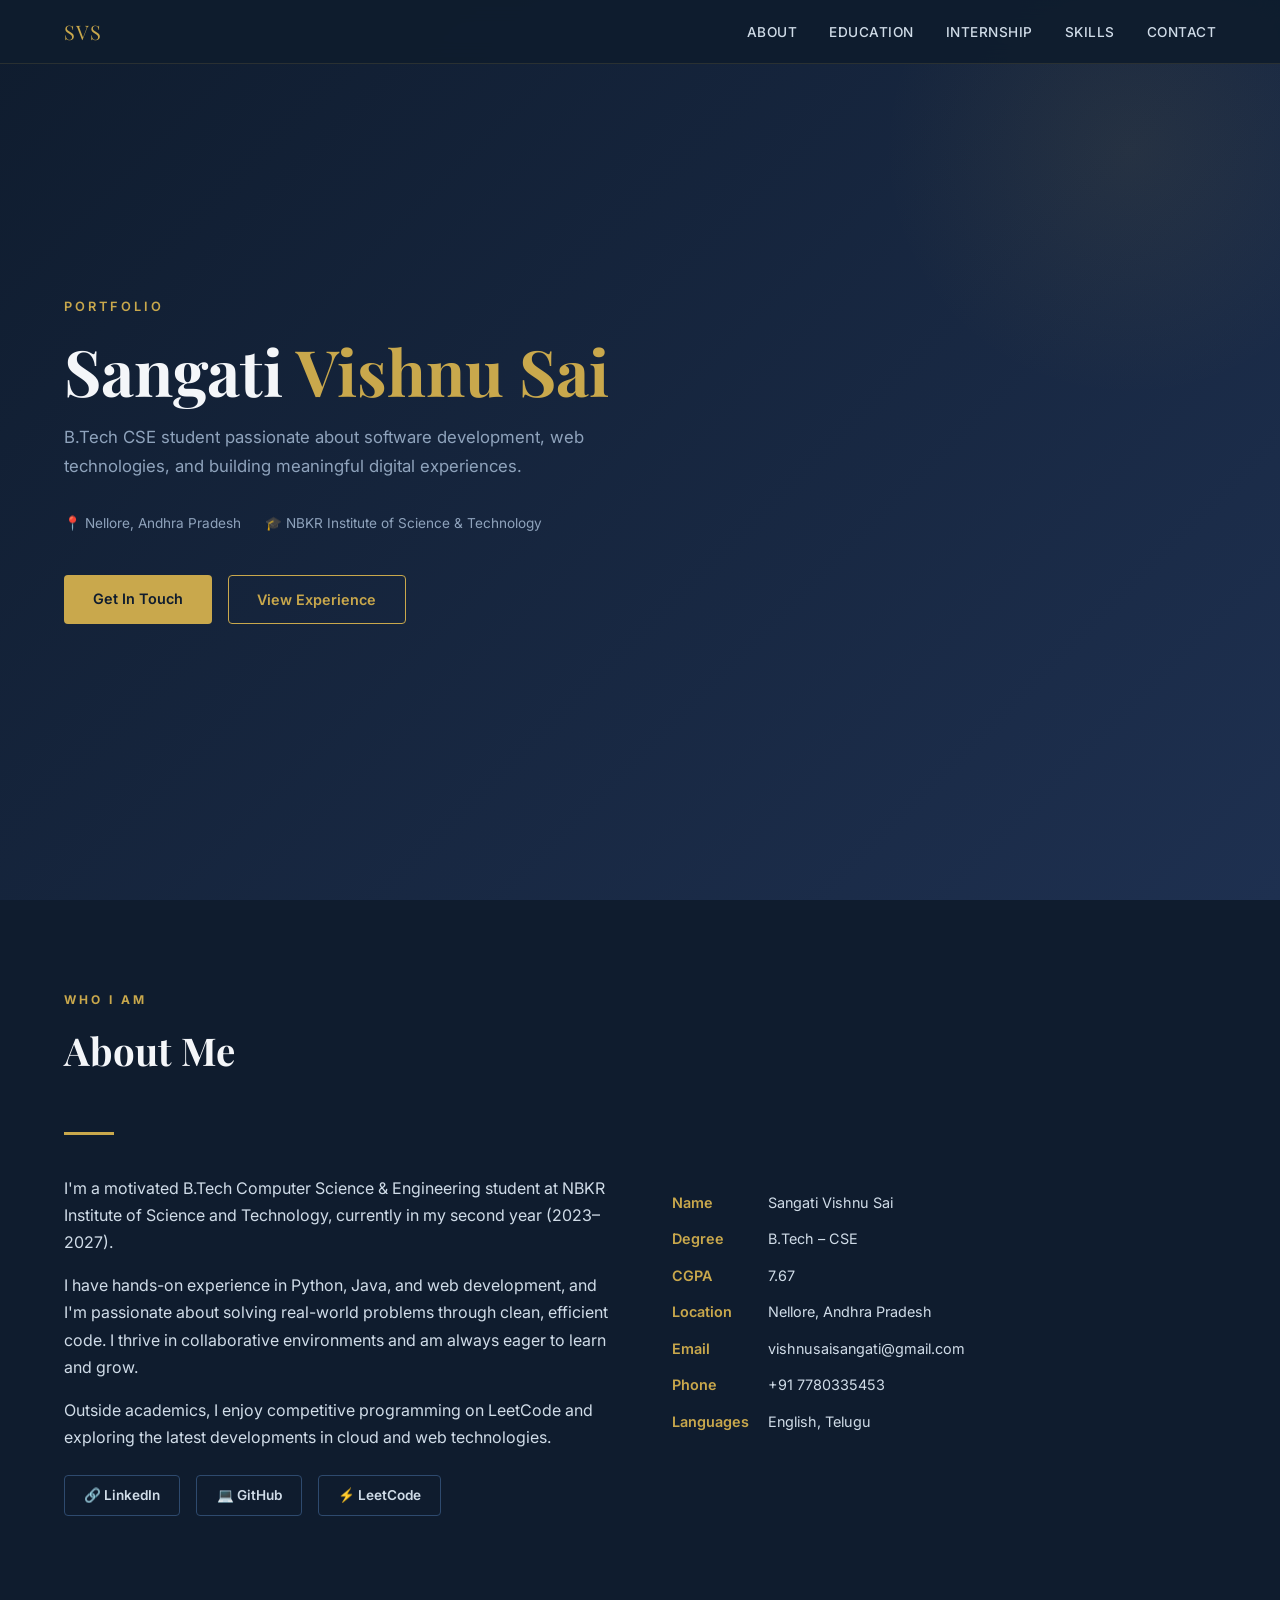
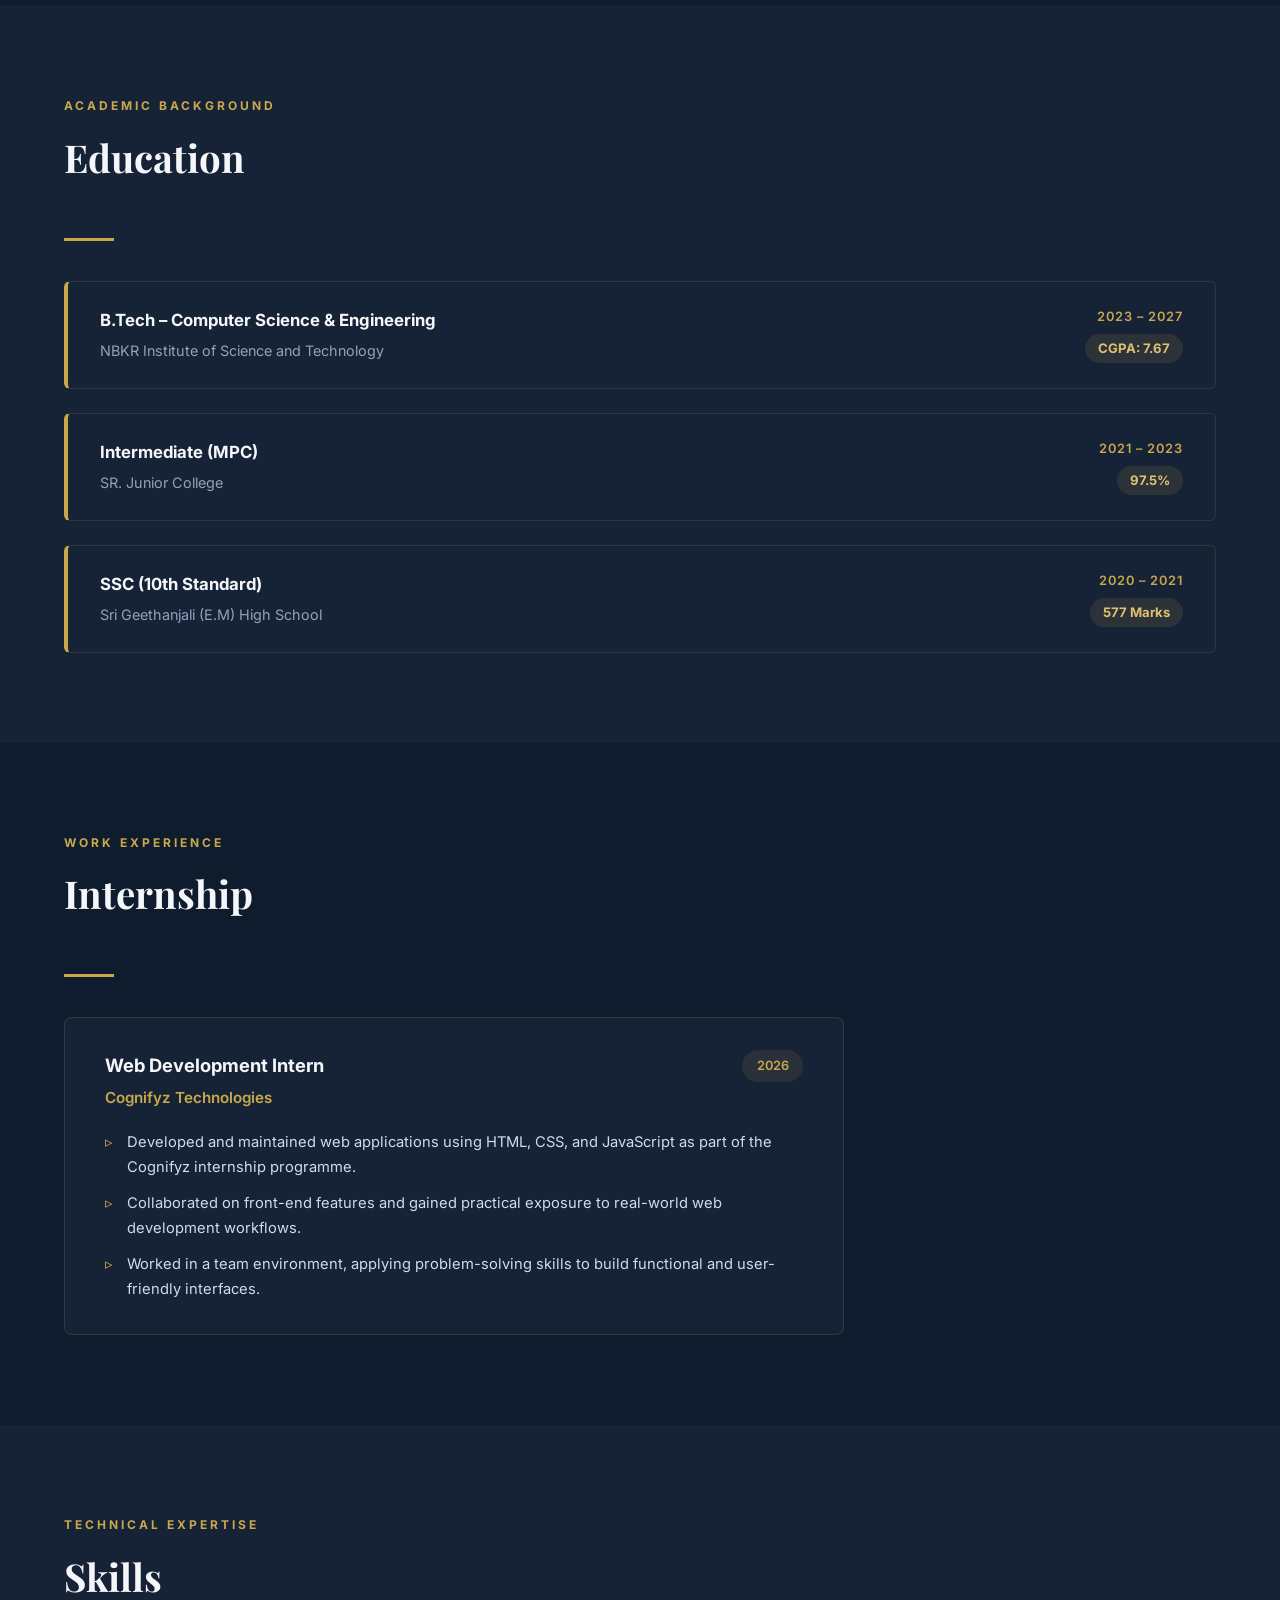
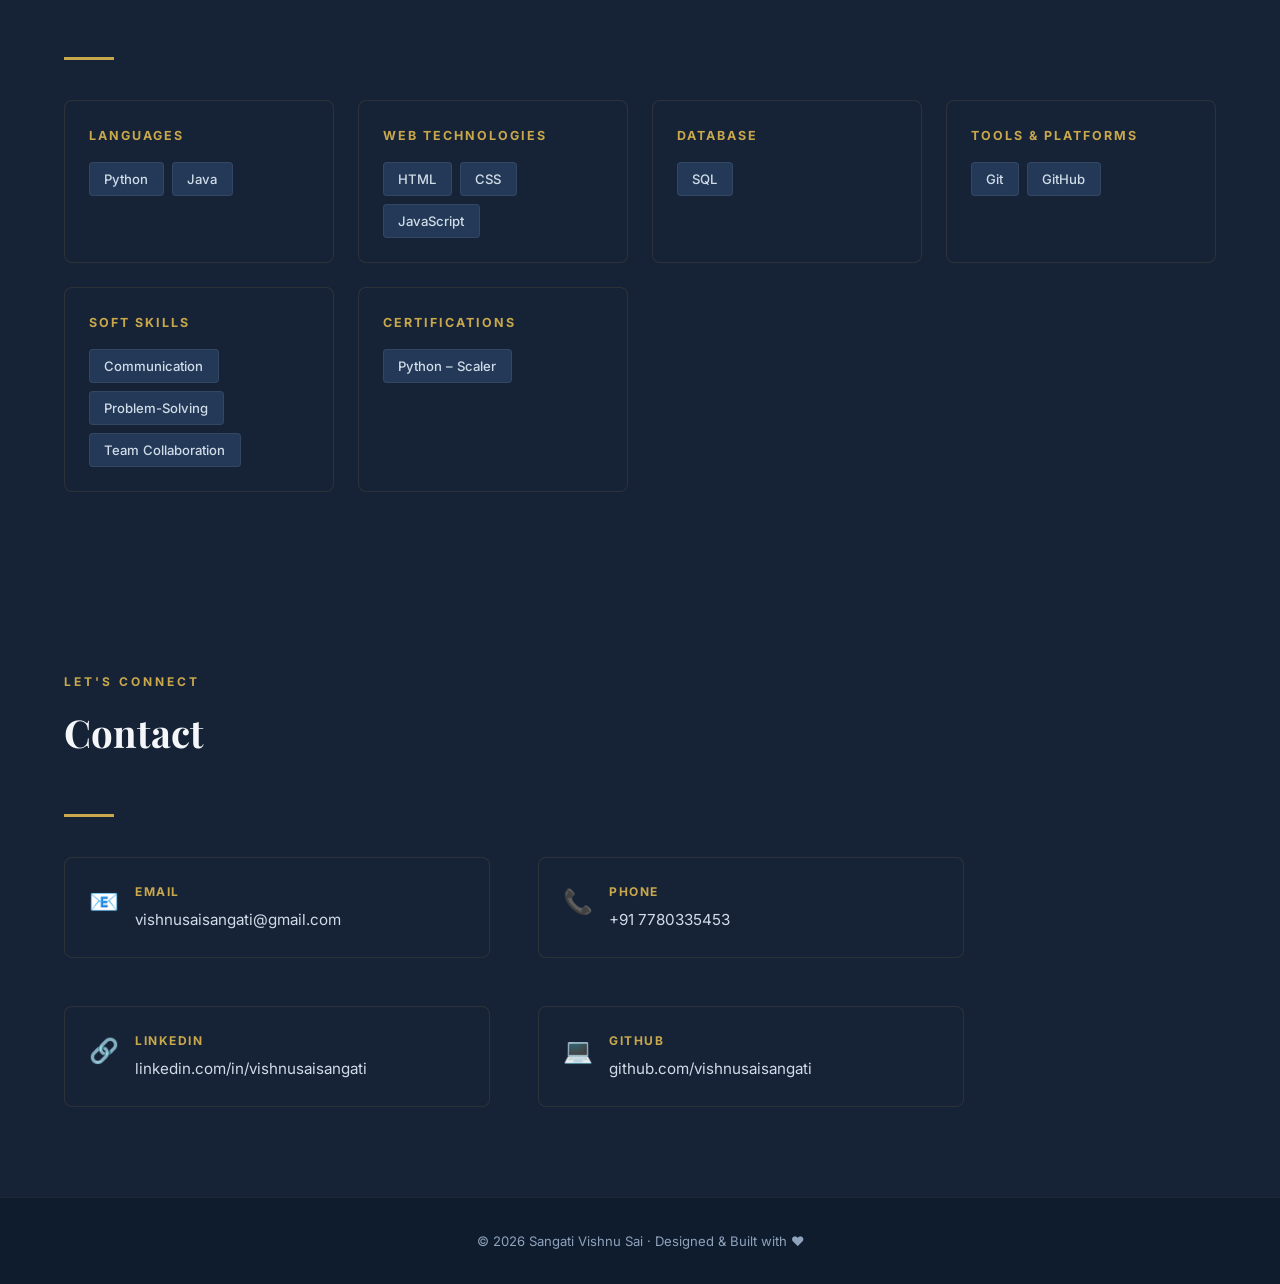
<file: index.html>
<!DOCTYPE html>
<html lang="en">
<head>
  <meta charset="UTF-8" />
  <meta name="viewport" content="width=device-width, initial-scale=1.0"/>
  <title>Sangati Vishnu Sai | Portfolio</title>
  <link href="https://fonts.googleapis.com/css2?family=Inter:wght@300;400;500;600;700&family=Playfair+Display:wght@700&display=swap" rel="stylesheet"/>
  <style>
    *, *::before, *::after { box-sizing: border-box; margin: 0; padding: 0; }

    :root {
      --navy:    #0f1c2e;
      --navy2:   #162236;
      --navy3:   #1e3050;
      --slate:   #2e4a6e;
      --gold:    #c9a84c;
      --gold-lt: #e0c070;
      --white:   #f4f6f9;
      --grey:    #8fa3bc;
      --light:   #d0dce8;
      --card:    #162236;
    }

    html { scroll-behavior: smooth; }

    body {
      font-family: 'Inter', sans-serif;
      background: var(--navy);
      color: var(--white);
      line-height: 1.7;
    }

    /* ── NAV ── */
    nav {
      position: fixed; top: 0; width: 100%; z-index: 100;
      background: rgba(15,28,46,0.93);
      backdrop-filter: blur(10px);
      border-bottom: 1px solid rgba(201,168,76,0.15);
      display: flex; align-items: center; justify-content: space-between;
      padding: 0 5%;
      height: 64px;
    }
    .nav-logo {
      font-family: 'Playfair Display', serif;
      font-size: 1.25rem;
      color: var(--gold);
      letter-spacing: 1px;
    }
    .nav-links { display: flex; gap: 2rem; list-style: none; }
    .nav-links a {
      text-decoration: none;
      color: var(--light);
      font-size: 0.85rem;
      font-weight: 500;
      letter-spacing: 0.5px;
      text-transform: uppercase;
      transition: color 0.2s;
    }
    .nav-links a:hover { color: var(--gold); }

    /* ── HERO ── */
    .hero {
      min-height: 100vh;
      display: flex; align-items: center;
      padding: 80px 5% 60px;
      background: linear-gradient(135deg, var(--navy) 0%, var(--navy3) 100%);
      position: relative; overflow: hidden;
    }
    .hero::before {
      content: '';
      position: absolute; top: -100px; right: -100px;
      width: 500px; height: 500px;
      border-radius: 50%;
      background: radial-gradient(circle, rgba(201,168,76,0.08) 0%, transparent 70%);
    }
    .hero-inner { max-width: 700px; }
    .hero-eyebrow {
      font-size: 0.8rem; font-weight: 600; letter-spacing: 3px;
      text-transform: uppercase; color: var(--gold); margin-bottom: 1rem;
    }
    .hero h1 {
      font-family: 'Playfair Display', serif;
      font-size: clamp(2.4rem, 5vw, 4rem);
      line-height: 1.15;
      color: var(--white);
      margin-bottom: 1rem;
    }
    .hero h1 span { color: var(--gold); }
    .hero-sub {
      font-size: 1.05rem; color: var(--grey);
      max-width: 520px; margin-bottom: 2rem;
    }
    .hero-meta {
      display: flex; gap: 1.5rem; flex-wrap: wrap;
      font-size: 0.85rem; color: var(--grey); margin-bottom: 2.5rem;
    }
    .hero-meta span { display: flex; align-items: center; gap: 0.4rem; }
    .btn-row { display: flex; gap: 1rem; flex-wrap: wrap; }
    .btn {
      display: inline-block; padding: 0.7rem 1.8rem;
      border-radius: 4px; font-size: 0.9rem; font-weight: 600;
      text-decoration: none; transition: all 0.22s; cursor: pointer;
    }
    .btn-primary {
      background: var(--gold); color: var(--navy);
    }
    .btn-primary:hover { background: var(--gold-lt); transform: translateY(-2px); }
    .btn-outline {
      border: 1.5px solid var(--gold); color: var(--gold); background: transparent;
    }
    .btn-outline:hover { background: rgba(201,168,76,0.1); transform: translateY(-2px); }

    /* ── SECTIONS ── */
    section { padding: 90px 5%; }
    .section-label {
      font-size: 0.75rem; font-weight: 700; letter-spacing: 3px;
      text-transform: uppercase; color: var(--gold); margin-bottom: 0.5rem;
    }
    .section-title {
      font-family: 'Playfair Display', serif;
      font-size: clamp(1.8rem, 3vw, 2.5rem);
      color: var(--white); margin-bottom: 3rem;
    }
    .divider {
      width: 50px; height: 3px; background: var(--gold);
      margin: 0.75rem 0 2.5rem;
    }

    /* ── ABOUT ── */
    .about-grid {
      display: grid;
      grid-template-columns: 1fr 1fr;
      gap: 4rem; align-items: start;
    }
    .about-text p { color: var(--light); margin-bottom: 1rem; }
    .about-details { display: flex; flex-direction: column; gap: 0.75rem; margin-top: 1rem; }
    .detail-row { display: flex; gap: 1rem; font-size: 0.9rem; }
    .detail-label { color: var(--gold); font-weight: 600; min-width: 80px; }
    .detail-val { color: var(--light); }
    .about-links { display: flex; gap: 1rem; margin-top: 1.5rem; flex-wrap: wrap; }
    .about-links a {
      display: flex; align-items: center; gap: 0.5rem;
      padding: 0.5rem 1.2rem; border-radius: 4px;
      font-size: 0.85rem; font-weight: 600; text-decoration: none;
      border: 1.5px solid var(--slate); color: var(--light);
      transition: all 0.2s;
    }
    .about-links a:hover { border-color: var(--gold); color: var(--gold); }

    /* ── EDUCATION ── */
    #education { background: var(--navy2); }
    .edu-list { display: flex; flex-direction: column; gap: 1.5rem; }
    .edu-card {
      background: var(--card); border: 1px solid rgba(201,168,76,0.15);
      border-left: 4px solid var(--gold);
      border-radius: 6px; padding: 1.5rem 2rem;
      display: flex; justify-content: space-between; align-items: flex-start;
      flex-wrap: wrap; gap: 1rem;
    }
    .edu-main h3 { font-size: 1.05rem; font-weight: 700; color: var(--white); margin-bottom: 0.3rem; }
    .edu-main p { font-size: 0.9rem; color: var(--grey); }
    .edu-right { text-align: right; }
    .edu-year { font-size: 0.8rem; color: var(--gold); font-weight: 600; letter-spacing: 1px; }
    .edu-score {
      display: inline-block; margin-top: 0.4rem;
      background: rgba(201,168,76,0.12); color: var(--gold-lt);
      padding: 0.2rem 0.8rem; border-radius: 20px;
      font-size: 0.82rem; font-weight: 700;
    }

    /* ── INTERNSHIP ── */
    .intern-card {
      background: var(--card); border: 1px solid rgba(201,168,76,0.18);
      border-radius: 8px; padding: 2rem 2.5rem; max-width: 780px;
    }
    .intern-header { display: flex; justify-content: space-between; flex-wrap: wrap; gap: 1rem; margin-bottom: 1.2rem; }
    .intern-role { font-size: 1.15rem; font-weight: 700; color: var(--white); }
    .intern-company { color: var(--gold); font-size: 0.95rem; font-weight: 600; margin-top: 0.2rem; }
    .intern-year { font-size: 0.8rem; color: var(--gold); font-weight: 600; background: rgba(201,168,76,0.1); padding: 0.3rem 0.9rem; border-radius: 20px; align-self: flex-start; }
    .intern-points { list-style: none; display: flex; flex-direction: column; gap: 0.7rem; }
    .intern-points li {
      color: var(--light); font-size: 0.92rem;
      padding-left: 1.4rem; position: relative;
    }
    .intern-points li::before {
      content: '▹'; position: absolute; left: 0; color: var(--gold);
    }

    /* ── SKILLS ── */
    #skills { background: var(--navy2); }
    .skills-grid { display: grid; grid-template-columns: repeat(auto-fill, minmax(260px, 1fr)); gap: 1.5rem; }
    .skill-group {
      background: var(--card); border: 1px solid rgba(201,168,76,0.12);
      border-radius: 8px; padding: 1.5rem;
    }
    .skill-group h3 {
      font-size: 0.78rem; font-weight: 700; letter-spacing: 2px;
      text-transform: uppercase; color: var(--gold); margin-bottom: 1rem;
    }
    .skill-tags { display: flex; flex-wrap: wrap; gap: 0.5rem; }
    .tag {
      background: rgba(46,74,110,0.6); color: var(--light);
      padding: 0.3rem 0.9rem; border-radius: 4px;
      font-size: 0.82rem; font-weight: 500; border: 1px solid rgba(255,255,255,0.07);
    }

    /* ── CERTIFICATIONS ── */
    .cert-card {
      display: inline-flex; align-items: center; gap: 1rem;
      background: var(--card); border: 1px solid rgba(201,168,76,0.18);
      border-radius: 8px; padding: 1.2rem 2rem; margin-bottom: 1rem;
    }
    .cert-icon { font-size: 1.8rem; }
    .cert-name { font-weight: 600; color: var(--white); }
    .cert-by { font-size: 0.85rem; color: var(--grey); }

    /* ── CONTACT ── */
    #contact { background: var(--navy2); }
    .contact-grid { display: grid; grid-template-columns: 1fr 1fr; gap: 3rem; max-width: 900px; }
    .contact-item {
      display: flex; align-items: flex-start; gap: 1rem;
      background: var(--card); border: 1px solid rgba(201,168,76,0.12);
      border-radius: 8px; padding: 1.5rem;
    }
    .contact-icon { font-size: 1.5rem; }
    .contact-label { font-size: 0.75rem; font-weight: 700; text-transform: uppercase; letter-spacing: 1.5px; color: var(--gold); margin-bottom: 0.3rem; }
    .contact-val { color: var(--light); font-size: 0.95rem; word-break: break-all; }
    .contact-val a { color: var(--light); text-decoration: none; }
    .contact-val a:hover { color: var(--gold); }

    /* ── FOOTER ── */
    footer {
      text-align: center; padding: 2rem;
      border-top: 1px solid rgba(201,168,76,0.1);
      color: var(--grey); font-size: 0.82rem;
    }

    /* ── ANIMATIONS ── */
    .fade-in { opacity: 0; transform: translateY(24px); transition: opacity 0.6s ease, transform 0.6s ease; }
    .fade-in.visible { opacity: 1; transform: translateY(0); }

    /* ── RESPONSIVE ── */
    @media (max-width: 768px) {
      .about-grid, .contact-grid { grid-template-columns: 1fr; gap: 2rem; }
      .edu-right { text-align: left; }
      .nav-links { display: none; }
    }
  </style>
</head>
<body>

<!-- NAV -->
<nav>
  <span class="nav-logo">SVS</span>
  <ul class="nav-links">
    <li><a href="#about">About</a></li>
    <li><a href="#education">Education</a></li>
    <li><a href="#internship">Internship</a></li>
    <li><a href="#skills">Skills</a></li>
    <li><a href="#contact">Contact</a></li>
  </ul>
</nav>

<!-- HERO -->
<section class="hero">
  <div class="hero-inner">
    <p class="hero-eyebrow">Portfolio</p>
    <h1>Sangati <span>Vishnu Sai</span></h1>
    <p class="hero-sub">B.Tech CSE student passionate about software development, web technologies, and building meaningful digital experiences.</p>
    <div class="hero-meta">
      <span>📍 Nellore, Andhra Pradesh</span>
      <span>🎓 NBKR Institute of Science & Technology</span>
    </div>
    <div class="btn-row">
      <a href="#contact" class="btn btn-primary">Get In Touch</a>
      <a href="#internship" class="btn btn-outline">View Experience</a>
    </div>
  </div>
</section>

<!-- ABOUT -->
<section id="about">
  <div class="fade-in">
    <p class="section-label">Who I Am</p>
    <h2 class="section-title">About Me</h2>
    <div class="divider"></div>
    <div class="about-grid">
      <div class="about-text">
        <p>I'm a motivated B.Tech Computer Science & Engineering student at NBKR Institute of Science and Technology, currently in my second year (2023–2027).</p>
        <p>I have hands-on experience in Python, Java, and web development, and I'm passionate about solving real-world problems through clean, efficient code. I thrive in collaborative environments and am always eager to learn and grow.</p>
        <p>Outside academics, I enjoy competitive programming on LeetCode and exploring the latest developments in cloud and web technologies.</p>
        <div class="about-links">
          <a href="https://linkedin.com" target="_blank">🔗 LinkedIn</a>
          <a href="https://github.com" target="_blank">💻 GitHub</a>
          <a href="https://leetcode.com" target="_blank">⚡ LeetCode</a>
        </div>
      </div>
      <div>
        <div class="about-details">
          <div class="detail-row"><span class="detail-label">Name</span><span class="detail-val">Sangati Vishnu Sai</span></div>
          <div class="detail-row"><span class="detail-label">Degree</span><span class="detail-val">B.Tech – CSE</span></div>
          <div class="detail-row"><span class="detail-label">CGPA</span><span class="detail-val">7.67</span></div>
          <div class="detail-row"><span class="detail-label">Location</span><span class="detail-val">Nellore, Andhra Pradesh</span></div>
          <div class="detail-row"><span class="detail-label">Email</span><span class="detail-val">vishnusaisangati@gmail.com</span></div>
          <div class="detail-row"><span class="detail-label">Phone</span><span class="detail-val">+91 7780335453</span></div>
          <div class="detail-row"><span class="detail-label">Languages</span><span class="detail-val">English, Telugu</span></div>
        </div>
      </div>
    </div>
  </div>
</section>

<!-- EDUCATION -->
<section id="education">
  <div class="fade-in">
    <p class="section-label">Academic Background</p>
    <h2 class="section-title">Education</h2>
    <div class="divider"></div>
    <div class="edu-list">
      <div class="edu-card">
        <div class="edu-main">
          <h3>B.Tech – Computer Science & Engineering</h3>
          <p>NBKR Institute of Science and Technology</p>
        </div>
        <div class="edu-right">
          <div class="edu-year">2023 – 2027</div>
          <div class="edu-score">CGPA: 7.67</div>
        </div>
      </div>
      <div class="edu-card">
        <div class="edu-main">
          <h3>Intermediate (MPC)</h3>
          <p>SR. Junior College</p>
        </div>
        <div class="edu-right">
          <div class="edu-year">2021 – 2023</div>
          <div class="edu-score">97.5%</div>
        </div>
      </div>
      <div class="edu-card">
        <div class="edu-main">
          <h3>SSC (10th Standard)</h3>
          <p>Sri Geethanjali (E.M) High School</p>
        </div>
        <div class="edu-right">
          <div class="edu-year">2020 – 2021</div>
          <div class="edu-score">577 Marks</div>
        </div>
      </div>
    </div>
  </div>
</section>

<!-- INTERNSHIP -->
<section id="internship">
  <div class="fade-in">
    <p class="section-label">Work Experience</p>
    <h2 class="section-title">Internship</h2>
    <div class="divider"></div>
    <div class="intern-card">
      <div class="intern-header">
        <div>
          <div class="intern-role">Web Development Intern</div>
          <div class="intern-company">Cognifyz Technologies</div>
        </div>
        <div class="intern-year">2026</div>
      </div>
      <ul class="intern-points">
        <li>Developed and maintained web applications using HTML, CSS, and JavaScript as part of the Cognifyz internship programme.</li>
        <li>Collaborated on front-end features and gained practical exposure to real-world web development workflows.</li>
        <li>Worked in a team environment, applying problem-solving skills to build functional and user-friendly interfaces.</li>
      </ul>
    </div>
  </div>
</section>

<!-- SKILLS -->
<section id="skills">
  <div class="fade-in">
    <p class="section-label">Technical Expertise</p>
    <h2 class="section-title">Skills</h2>
    <div class="divider"></div>
    <div class="skills-grid">
      <div class="skill-group">
        <h3>Languages</h3>
        <div class="skill-tags">
          <span class="tag">Python</span>
          <span class="tag">Java</span>
        </div>
      </div>
      <div class="skill-group">
        <h3>Web Technologies</h3>
        <div class="skill-tags">
          <span class="tag">HTML</span>
          <span class="tag">CSS</span>
          <span class="tag">JavaScript</span>
        </div>
      </div>
      <div class="skill-group">
        <h3>Database</h3>
        <div class="skill-tags">
          <span class="tag">SQL</span>
        </div>
      </div>
      <div class="skill-group">
        <h3>Tools & Platforms</h3>
        <div class="skill-tags">
          <span class="tag">Git</span>
          <span class="tag">GitHub</span>
        </div>
      </div>
      <div class="skill-group">
        <h3>Soft Skills</h3>
        <div class="skill-tags">
          <span class="tag">Communication</span>
          <span class="tag">Problem-Solving</span>
          <span class="tag">Team Collaboration</span>
        </div>
      </div>
      <div class="skill-group">
        <h3>Certifications</h3>
        <div class="skill-tags">
          <span class="tag">Python – Scaler</span>
        </div>
      </div>
    </div>
  </div>
</section>

<!-- CONTACT -->
<section id="contact">
  <div class="fade-in">
    <p class="section-label">Let's Connect</p>
    <h2 class="section-title">Contact</h2>
    <div class="divider"></div>
    <div class="contact-grid">
      <div class="contact-item">
        <div class="contact-icon">📧</div>
        <div>
          <div class="contact-label">Email</div>
          <div class="contact-val"><a href="mailto:vishnusaisangati@gmail.com">vishnusaisangati@gmail.com</a></div>
        </div>
      </div>
      <div class="contact-item">
        <div class="contact-icon">📞</div>
        <div>
          <div class="contact-label">Phone</div>
          <div class="contact-val"><a href="tel:+917780335453">+91 7780335453</a></div>
        </div>
      </div>
      <div class="contact-item">
        <div class="contact-icon">🔗</div>
        <div>
          <div class="contact-label">LinkedIn</div>
          <div class="contact-val"><a href="https://linkedin.com" target="_blank">linkedin.com/in/vishnusaisangati</a></div>
        </div>
      </div>
      <div class="contact-item">
        <div class="contact-icon">💻</div>
        <div>
          <div class="contact-label">GitHub</div>
          <div class="contact-val"><a href="https://github.com" target="_blank">github.com/vishnusaisangati</a></div>
        </div>
      </div>
    </div>
  </div>
</section>

<!-- FOOTER -->
<footer>
  <p>© 2026 Sangati Vishnu Sai · Designed & Built with ❤️</p>
</footer>

<script>
  // Fade-in on scroll
  const observer = new IntersectionObserver((entries) => {
    entries.forEach(e => { if (e.isIntersecting) e.target.classList.add('visible'); });
  }, { threshold: 0.12 });
  document.querySelectorAll('.fade-in').forEach(el => observer.observe(el));

  // AWS Visitor Logger
  async function logVisit() {
    try {
      const API_URL = 'https://zkna3ufxgd.execute-api.ap-south-2.amazonaws.com/log-visit';
      await fetch(API_URL, {
        method: 'GET',
      });
      console.log('Visit logged!');
    } catch (error) {
      console.error('Logging error:', error);
    }
  }
  window.addEventListener('load', logVisit);
</script>

</body>
</html>
</file>
